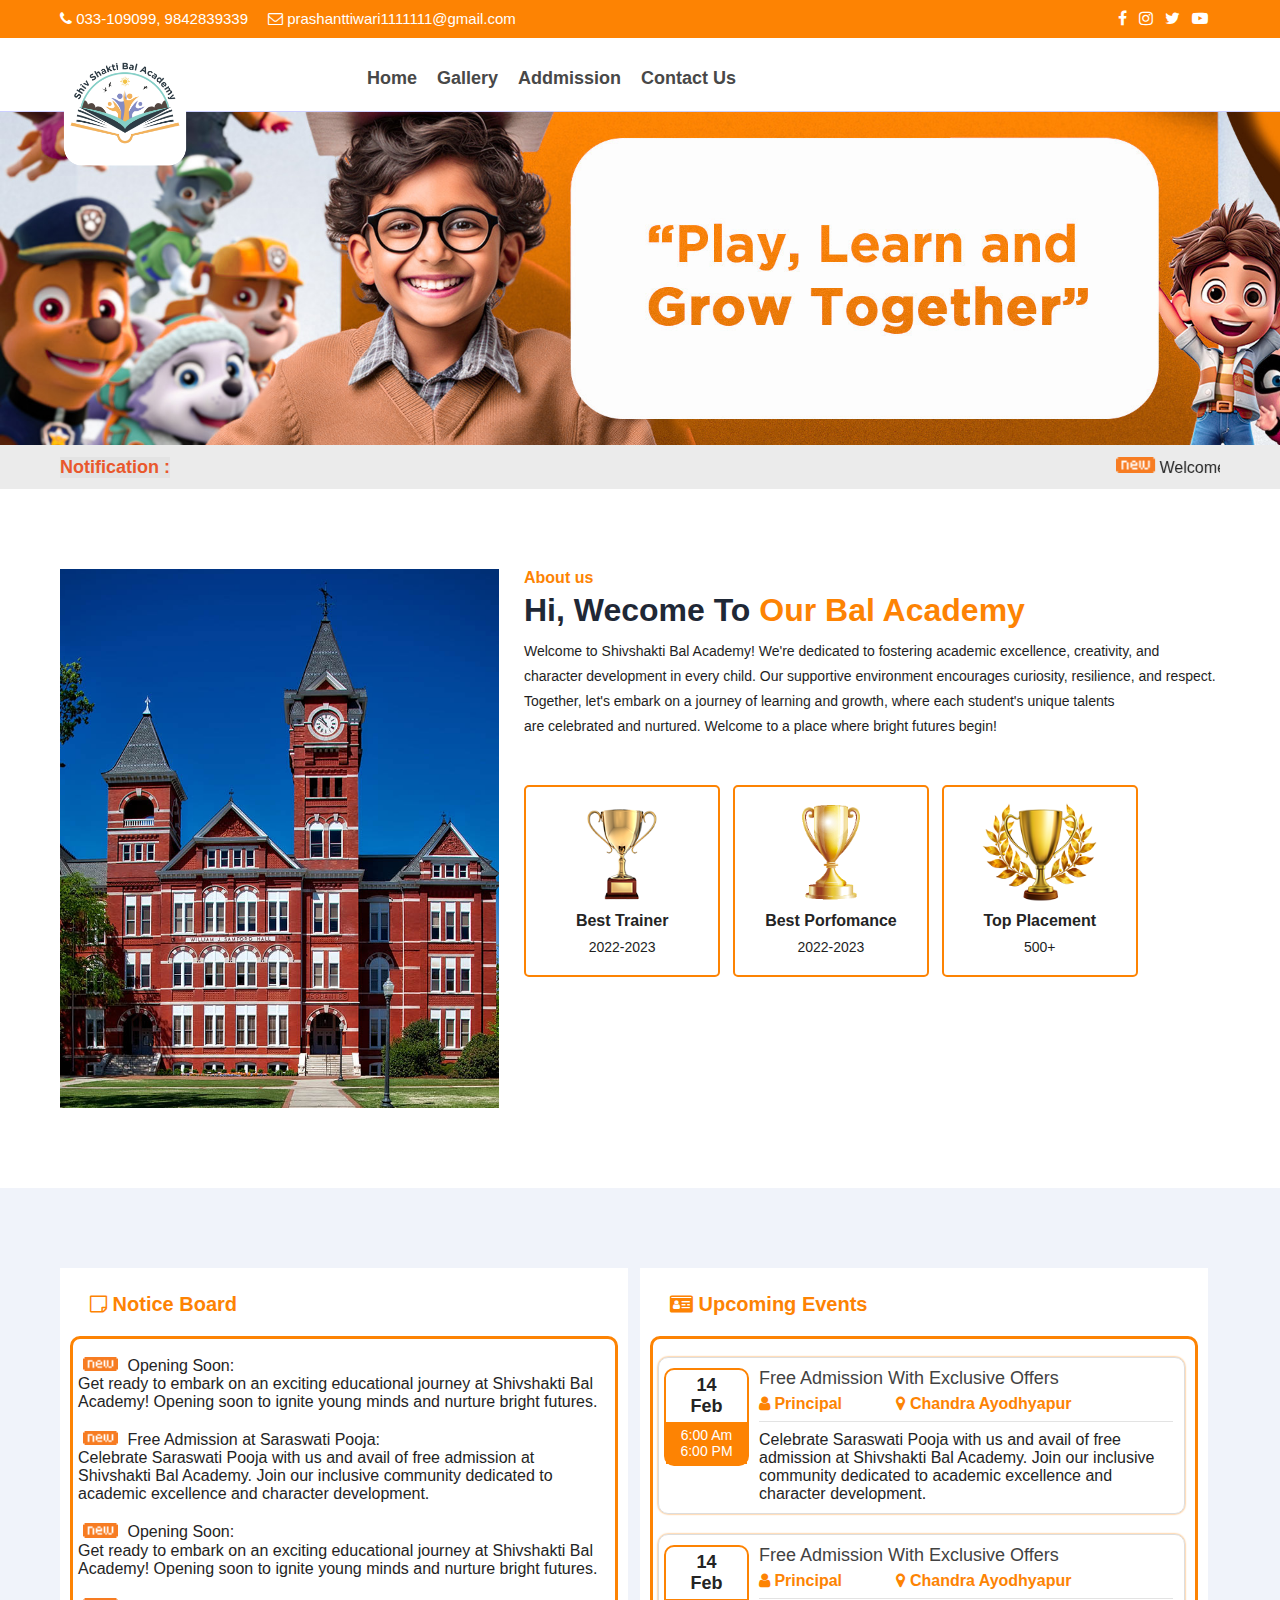
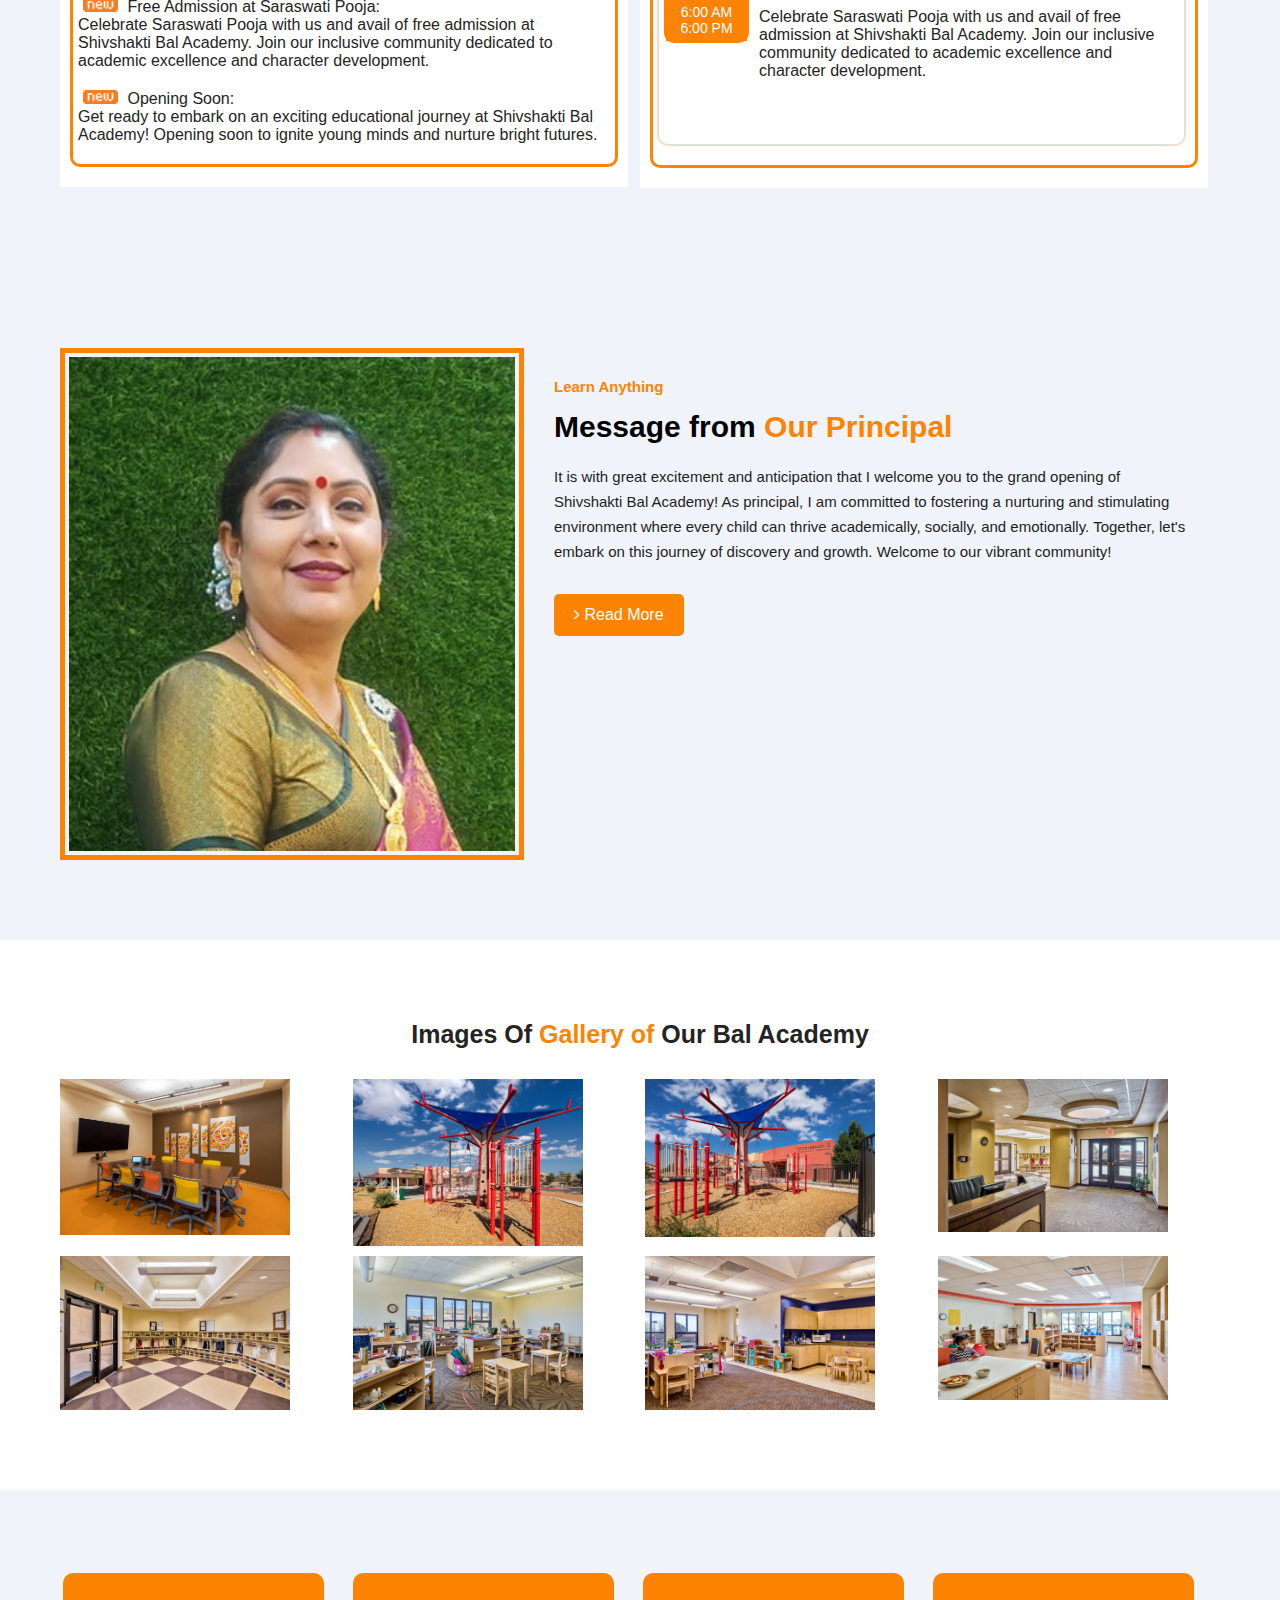
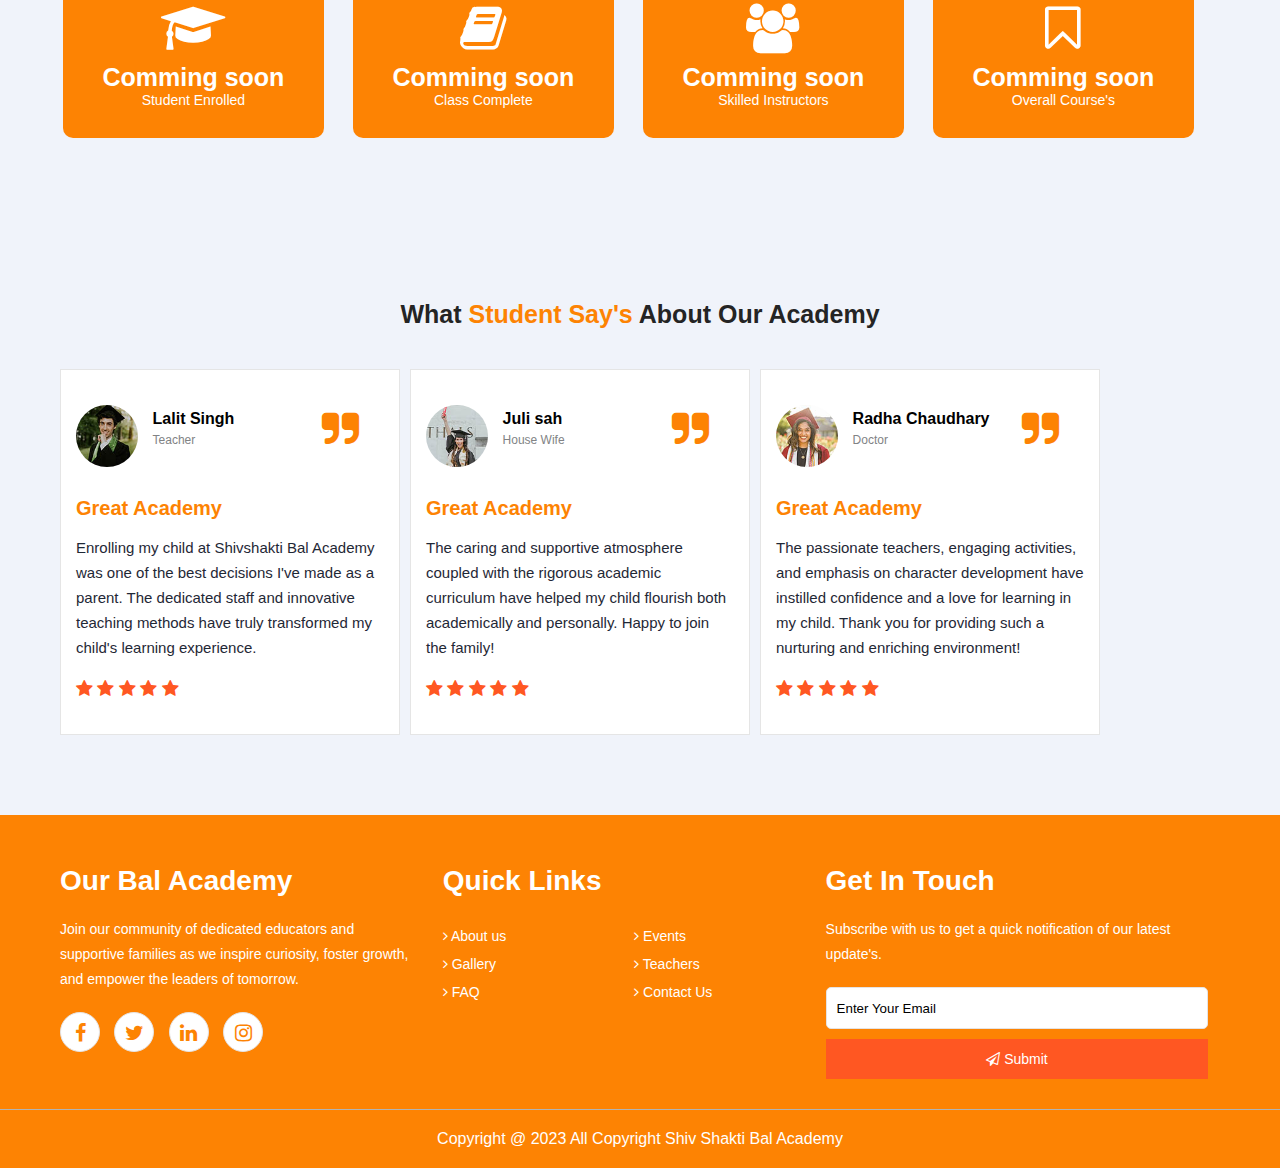
<file: index.html>
<html>
<head>
<title>ShivShakti Bal Academy</title>
<title>ShivShakti Bal Academy</title>
<link rel="shortcut icon" href="./images/logo.png" type="image/x-icon">
<link rel="stylesheet" href="https://cdnjs.cloudflare.com/ajax/libs/font-awesome/4.7.0/css/font-awesome.min.css">
<link rel="stylesheet" href="css/style.css">
</head>
<body>
<div class="header-top">
  <div class="container">
    <div class="width-50" >
      <ul class="header-left ">
        <li> <a href="#"><i class="fa fa-phone"></i></i> <span>033-109099, 9842839339</span> </a></li>
        <li><a href="#"><i class="fa fa-envelope-o"></i> <span>prashanttiwari1111111@gmail.com</span> </a></li>
      </ul>
    </div>
    <div class="width-50" >
      <ul class="header-right">
        <li><a href="https://www.facebook.com/shivshaktibalacademyfb"><i class="fa fa-facebook "></i> </a></li>
        <li><a href="https://www.instagram.com/praxant_tiwari/"><i class="fa fa-instagram"></i></a> </li>
        <li><a href="#"><i class="fa fa-twitter"></i></a></li>
        <li><a href="https://www.youtube.com/pranix"><i class="fa fa-youtube-play"></i></a></li>
      </ul>
    </div>
  </div>
</div>
<div class="width-100 ">
  <div class="container">
    <div class="header-menu">
      <div class="width-40" >
      </div>
      <div class="width-20"><img src="images/logo.png" class="logo">&nbsp;</div>
      <div class="width-40" >
        <ul style="float:right;">
          <li><a href="#">Home</a></li>
          <li><a href="galary/galary.html">Gallery</a></li>
          <li><a href="form/form.html">Addmission</a></li>
          <li><a href="contact/contact.html">Contact Us</a></li>
        </ul>
      </div>
    </div>
  </div>
</div>
<div class="width-100"><img src="images/banner.jpg" class="banner"></div>
<div class="notification">
  <div class="container"> <b>Notification : </b>
    <marquee direction="left"  scrollamount="10">
    <img src="images/new.gif"> Welcome to Shiv Shakti Bal Academy, Chandra Ayodhyapur Siraha (Nepal)  <img src="images/new.gif"> Free Admission for sarswati puja intake, Book your seat today Call at: 9842839339 <img src="images/new.gif"> Play, Learn and Grow Together!
    </marquee>
  </div>
</div>
<div class="main-section" >
  <div class="container">
    <div class="width-40">
      <div class="about-img"><img src="images/about-us.jpg"> </div>
    </div>
    <div class="width-60">
      <div class="about-detail">
        <h6>About us</h6>
        <h1>Hi, Wecome To <span>Our Bal Academy </span> </h1>
        <p>Welcome to Shivshakti Bal Academy! We're dedicated to fostering academic excellence, creativity, and character development in every child. Our supportive environment encourages curiosity, resilience, and respect. Together, let's embark on a journey of learning and growth, where each student's unique talents <br>are celebrated and nurtured. Welcome to a place where bright futures begin! </p>
       
        <div class="width-30">
          <br><br>
          <div class="about-box"> <img src="images/award-1.png">
            <h5>Best Trainer</h5>
            <p>2022-2023</p>
          </div>
        </div>
        <div class="width-30">
          <br><br>
          <div class="about-box"> <img src="images/award-2.png">
            <h5>Best Porfomance</h5>
            <p>2022-2023</p>
          </div>
        </div>
        <div class="width-30">
          <br><br>
          <div class="about-box"> <img src="images/award-3.png">
            <h5>Top Placement</h5>
            <p>500+</p>
          </div>
        </div>
      </div>
    </div>
  </div>
</div>
<div class="main-section bg-grey">
  <div class="container">
    <div class="width-50">
      <div class="notice-board-sect">
        <h2><i class="fa fa-sticky-note-o" aria-hidden="true"></i> Notice Board</h2>
        <div class="notice-board">
          <br>
          <ul>
            <li><img src="images/new.gif"> Opening Soon: <br>
                Get ready to embark on an exciting educational journey at Shivshakti Bal Academy! Opening soon to ignite young minds and nurture bright futures.
                
                </li>
            <li><img src="images/new.gif"> Free Admission at Saraswati Pooja: <br>
                Celebrate Saraswati Pooja with us and avail of free admission at Shivshakti Bal Academy. Join our inclusive community dedicated to academic excellence and character development.</li>
                <li><img src="images/new.gif"> Opening Soon: <br>
                    Get ready to embark on an exciting educational journey at Shivshakti Bal Academy! Opening soon to ignite young minds and nurture bright futures.
                    
                    </li>
                <li><img src="images/new.gif"> Free Admission at Saraswati Pooja: <br>
                    Celebrate Saraswati Pooja with us and avail of free admission at Shivshakti Bal Academy. Join our inclusive community dedicated to academic excellence and character development.</li>
                    <li><img src="images/new.gif"> Opening Soon: <br>
                        Get ready to embark on an exciting educational journey at Shivshakti Bal Academy! Opening soon to ignite young minds and nurture bright futures.
          </ul>
          </marquee>
        </div>
      </div>
    </div>
    <div class="width-50">
      <div class="notice-board-sect">
        <h2><i class="fa fa-id-card" aria-hidden="true"></i> Upcoming Events</h2>
        <div class="notice-board">
          <br>
          <ul class="event-list">
            <li>
              <div class="event-date">
                <h3>14 <br>
                  Feb</h3>
                <p>6:00 Am<br>
                  6:00 PM</p>
              </div>
              <div class="event-content">
                <h5> Free Admission With Exclusive Offers</h5>
                <a href="#"><i class="fa fa-user icon"></i></i> Principal</a> <a  href="#"><i class="fa fa-map-marker"></i> Chandra Ayodhyapur </a>
                <p>Celebrate Saraswati Pooja with us and avail of free admission at Shivshakti Bal Academy. Join our inclusive community dedicated to academic excellence and character development.</p>
              </div>
            </li>
            <li>
              <div class="event-date">
                <h3>14 <br>
                  Feb</h3>
                <p>6:00 AM<br>
                  6:00 PM</p>
              </div>
              <div class="event-content">
                <h5> Free Admission With Exclusive Offers</h5>
                <a href="#"><i class="fa fa-user icon"></i></i> Principal</a> <a  href="#"><i class="fa fa-map-marker"></i> Chandra Ayodhyapur </a>
                <p>Celebrate Saraswati Pooja with us and avail of free admission at Shivshakti Bal Academy. Join our inclusive community dedicated to academic excellence and character development.</p>
                <br><br><br>
              </div>
              </div>
            </li>
          </ul>
          </marquee>
        </div>
      </div>
    </div>
  </div>
</div>

<div class="main-section bg-grey">
  <div class="container">
    <div class="width-40">
      <div class="principal-img"> <img src="images/principal.jpg"> </div>
    </div>
    <div class="width-60">
      <div class="principal-info">
        <h6>Learn Anything</h6>
        <h1> Message from <span>Our Principal</span> </h1>
        <p>It is with great excitement and anticipation that I welcome you to the grand opening of Shivshakti Bal Academy! As principal, I am committed to fostering a nurturing and stimulating environment where every child can thrive academically, socially, and emotionally. Together, let's embark on this journey of discovery and growth. Welcome to our vibrant community!

        </P>
        <a href="#"><i class="fa fa-angle-right"></i> Read More</a> </div>
    </div>
  </div>
</div>
<div class="main-section">
  <div class="container">
    <h1 class="heading-section">Images Of <span>Gallery of</span> Our Bal Academy</h1>
    <span class="heading-border"></span>
    <div class="gallery">
      <div class="width-25"><img src="galary/galary2.png"></div>
      <div class="width-25"><img src="galary/galary3.png"></div>
      <div class="width-25"><img src="galary/galary4.png"></div>
      <div class="width-25"><img src="galary/galary5.png"></div>
      <div class="width-25"><img src="galary/galary6.png"></div>
      <div class="width-25"><img src="galary/galary7.png"></div>
      <div class="width-25"><img src="galary/galary8.png"></div>
      <div class="width-25"><img src="galary/galary9.png"></div>
    </div>
  </div>
</div>
<div class="main-section bg-grey">
  <div class="container">
    <div class="width-25">
      <div class="counter"><i class="fa fa-graduation-cap"></i>
        <h5>Comming soon</h5>
        <p>Student Enrolled</p>
      </div>
    </div>
    <div class="width-25">
      <div class="counter"><i class="fa fa-book"></i>
        <h5>Comming soon</h5>
        <p>Class Complete</p>
      </div>
    </div>
    <div class="width-25">
      <div class="counter"> <i class="fa fa-users"></i>
        <h5>Comming soon</h5>
        <p>Skilled Instructors</p>
      </div>
    </div>
    <div class="width-25">
      <div class="counter"> <i class="fa fa-bookmark-o"></i>
        <h5>Comming soon</h5>
        <p>Overall Course's</p>
      </div>
    </div>
  </div>
</div>
<div class="main-section bg-grey">
  <div class="container">
    <h2 class="heading-section"> What <span>Student Say's</span> About Our Academy</h2>
    <p class="subhead-section"></p>
      <div  class="tetimonial">
        <div class="width-100">
          <div class="width-20"> <img src="images/testimonial-1.jpg"> </div>
          <div class="width-60">
            <div class="tetimonial-user">
              <h4><strong>Lalit Singh</strong></h4>
              <p>Teacher </p>
            </div>
          </div>
          <div class="width-20"> <i class="fa fa-quote-right"></i> </DIV>
        </div>
        <div class="testimonial-comment">
          <h4 class="size">Great Academy</h4>
          <p class="paragraph1"> Enrolling my child at Shivshakti Bal Academy was one of the best decisions I've made as a parent. The dedicated staff and innovative teaching methods have truly transformed my child's learning experience.</p>
          <i class="fa fa-star star"></i> <i class="fa fa-star  star"></i> <i class="fa fa-star  star"></i> <i class="fa fa-star  star"></i> <i class="fa fa-star  star"></i> </div>
      </div>
      <div  class="tetimonial">
        <div class="width-100">
          <div class="width-20"> <img src="images/testimonial-2.jpg"> </div>
          <div class="width-60">
            <div class="tetimonial-user">
              <h4><strong>Juli sah</strong></h4>
              <p>House Wife </p>
            </div>
          </div>
          <div class="width-20"> <i class="fa fa-quote-right"></i> </DIV>
        </div>
        <div class="testimonial-comment">
          <h4 class="size">Great Academy</h4>
          <p class="paragraph1"> The caring and supportive atmosphere coupled with the rigorous academic curriculum have helped my child flourish both academically and personally. Happy to join the family! <br></p>
          <i class="fa fa-star star"></i> <i class="fa fa-star  star"></i> <i class="fa fa-star  star"></i> <i class="fa fa-star  star"></i> <i class="fa fa-star  star"></i> </div>
      </div>
 
      <div  class="tetimonial">
        <div class="width-100">
          <div class="width-20"> <img src="images/testimonial-3.jpg"> </div>
          <div class="width-60">
            <div class="tetimonial-user">
              <h4><strong>Radha Chaudhary</strong></h4>
              <p>Doctor </p>
            </div>
          </div>
          <div class="width-20"> <i class="fa fa-quote-right"></i> </DIV>
        </div>
        <div class="testimonial-comment">
          <h4 class="size">Great Academy</h4>
          <p class="paragraph1">The passionate teachers, engaging activities, and emphasis on character development have instilled confidence and a love for learning in my child. Thank you for providing such a nurturing and enriching environment!</p>
          <i class="fa fa-star star"></i> <i class="fa fa-star  star"></i> <i class="fa fa-star  star"></i> <i class="fa fa-star  star"></i> <i class="fa fa-star  star"></i> </div>
      </div>
   
    </marquee>
  </div>
</div>
<div class="footer-section">
  <div class="container ">
    <div class="width-33 footer-about">
      <h3>Our Bal Academy</h3>
      <p>Join our community of dedicated educators and supportive families as we inspire curiosity, foster growth, and empower the leaders of tomorrow.</p>
      <i class="fa fa-facebook"></i> <i class="fa fa-twitter"></i> <i class="fa fa-linkedin"></i> <i class="fa fa-instagram"></i> </div>
    <div class="width-33 quick-link">
      <h3> Quick Links</h3>
      <div class=" width-100">
        <ul>
          <li><a href="#"><i class="fa fa-angle-right"></i> About us</a></li>
          <li> <a href="#"><i class="fa fa-angle-right"></i> Events </a></li>
          <li><a href="galary/galary.html"><i class="fa fa-angle-right"></i> Gallery</a></li>
          <li ><a href="#"><i class="fa fa-angle-right"></i> Teachers </a></li>
          <li><a href="#"> <i class="fa fa-angle-right"></i> FAQ</a></li>
          <li><a href="contact/contact.html"> <i class="fa fa-angle-right"></i> Contact Us </a></li>
        </ul>
      </div>
    </div>
    <div class=" width-33 subscribe-us">
      <h3>Get In Touch</h3>
      <p> Subscribe with us to get a quick notification of our latest update's.</p>
      <input type="submit" name="learn more" value="Enter Your Email" class="">
      <button class="button2"><i class="fa fa-paper-plane-o"></i> Submit</button>
    </div>
  </div>
  <div class="copyright"> Copyright @ 2023 All Copyright Shiv Shakti Bal Academy</div>
</div>
</body>
</html>
</file>
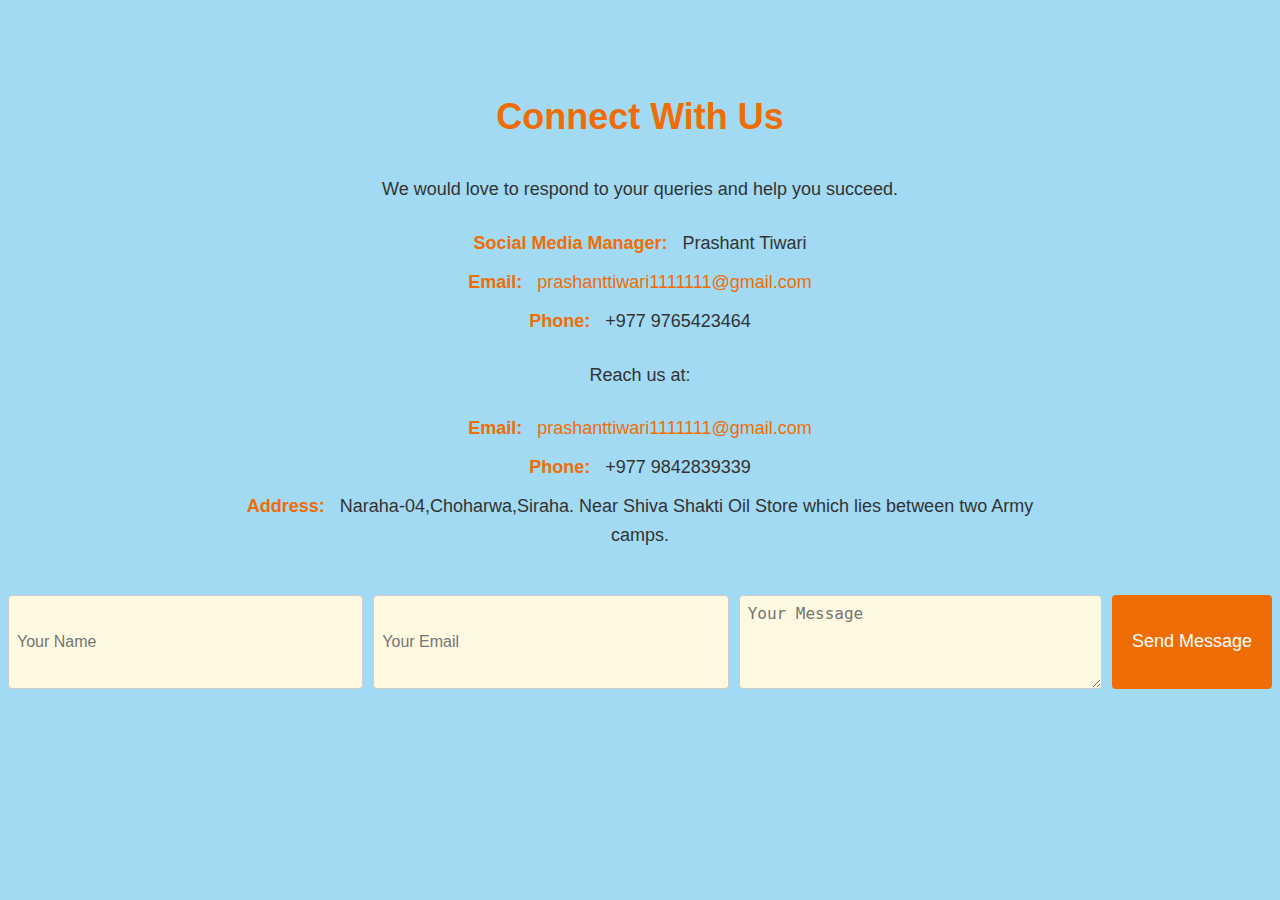
<file: contact/contact.html>
<!DOCTYPE html>
<html lang="en">
<head>
    <meta charset="UTF-8">
    <meta name="viewport" content="width=device-width, initial-scale=1.0">
    <title>Contact Us</title>
    <link rel="stylesheet" href="style2.css">
</head>
<body>
    <section id="contact-us">
        <h2>Connect With Us</h2>
        <div class="contact-info">
            <p>We would love to respond to your queries and help you succeed.</p>
            <ul>
                <li><span>Social Media Manager:</span> Prashant Tiwari</li>
                <li><span>Email:</span> <a href="mailto:prashanttiwari1111111@gmail.com">prashanttiwari1111111@gmail.com</a></li>
                <li><span>Phone:</span> +977 9765423464</li>
            </ul>
            <p>Reach us at:</p>
            <ul>
                <li><span>Email:</span> <a href="mailto:prashanttiwari1111111@gmail.com">prashanttiwari1111111@gmail.com</a></li>
                <li><span>Phone:</span> +977 9842839339</li>
                <li><span>Address:</span> Naraha-04,Choharwa,Siraha. Near Shiva Shakti Oil Store which lies between two Army camps.</li>
            </ul>
        </div>
        <form id="contact-form">
            <input type="text" id="name" placeholder="Your Name" required>
            <input type="email" id="email" placeholder="Your Email" required>
            <textarea id="message" placeholder="Your Message" rows="4" required></textarea>
            <button type="submit">Send Message</button>
        </form>
    </section>
</body>
</html>
</file>
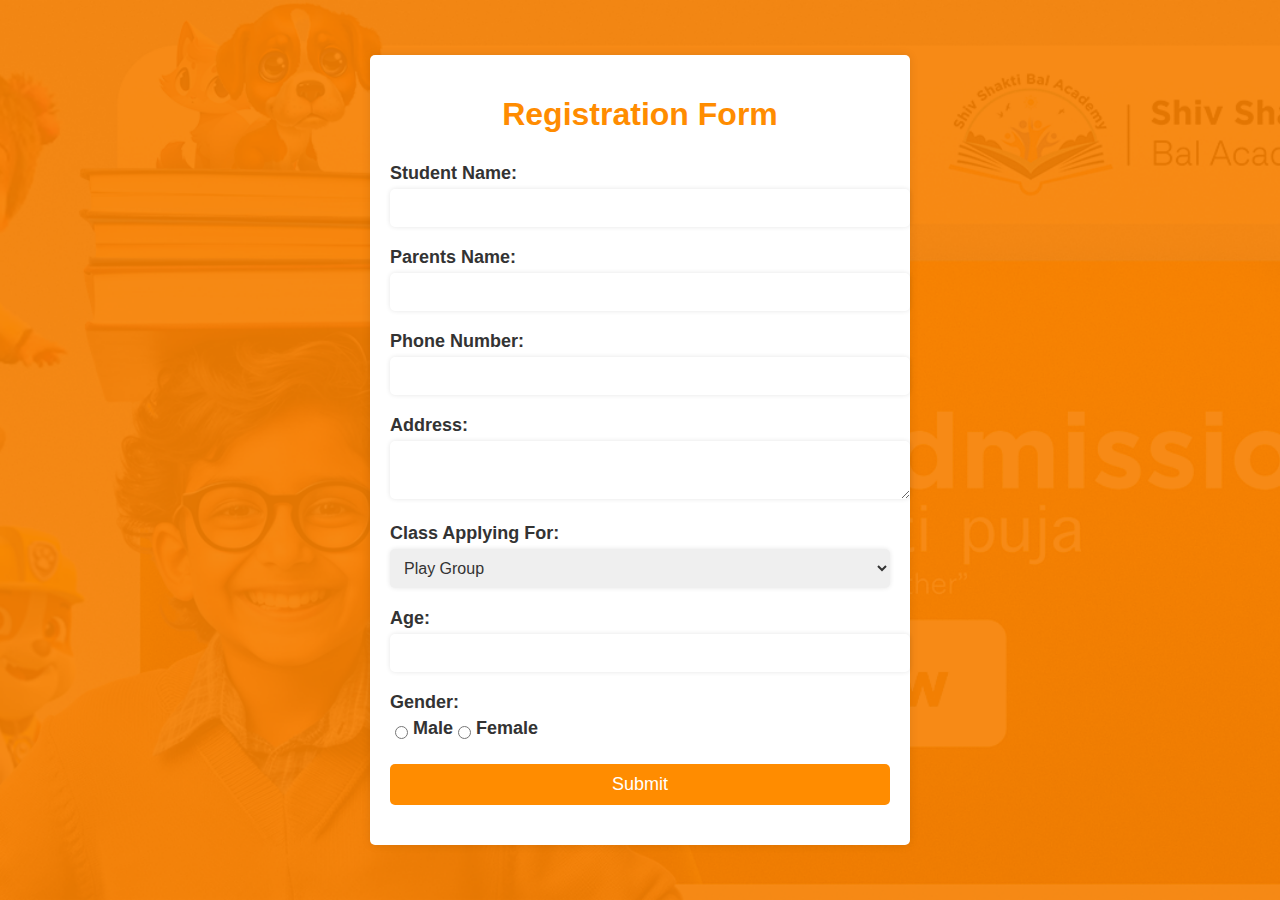
<file: form/form.html>
<!DOCTYPE html>
<html>
<head>
	<title>Kids School Registration Form</title>
  <link rel="shortcut icon" href="./images/logo.png" type="image/x-icon">
	<link rel="stylesheet" type="text/css" href="styl1.css">
</head>
<body>
	<div class="container">
		<h1>Registration Form</h1>
		<form action="https://formsubmit.co/prashanttiwari1111111@gmail.com" method="POST">
			<input type="text" name="_honey" style="display: none;">
			<input type="hidden" name="_captcha" value="false">
			<input type="hidden" name="_next" value="https://praxant-github.github.io/ssba.github.io/form/success.html">

			<div class="form-group">
				<label for="student-name" >Student Name:</label>
				<input type="text" name="Student &nbsp; Name" id="student-name" required>
			</div>
			<div class="form-group">
				<label for="parent-name">Parents Name:</label>
				<input type="text" name="Parents &nbsp; Name" id="parent-name" required>
			</div>
			<div class="form-group">
				<label for="phone-number">Phone Number:</label>
				<input type="tel" name="Phone &nbsp; Number" id="phone-number" required>
			</div>
			<div class="form-group">
				<label for="address">Address:</label>
				<textarea id="address" name="Address" required></textarea>
			</div>
			<div class="form-group">
				<label for="class-applying">Class Applying For:</label>
				<select id="class-applying" name="Grade &nbsp; Applying &nbsp; For:  required>
					<option value="select">Select Class</option>
					<option value="PlayGroup">Play Group</option>
					<option value="Nursery">Nursery</option>
					<option value="LKG">LKG</option>
					<option value="UKG">UKG</option>
				</select>
			</div>
			<div class="form-group">
				<label for="age" name="Age">Age:</label>
				<input type="number" id="age" required>
			</div>
			<div class="form-group">
				<label for="Gender" name="Gender">Gender:</label>
				<div class="radio-group">
					<input type="radio" id="male" name="Gender" value="male" required>
					<label for="male">Male</label>
					<input type="radio" id="female" name="Gender" value="female" required>
					<label for="female">Female</label>
				</div>
			</div>
			<div class="form-group">
				<input type="submit" value="Submit">
			</div>
		</form>
	</div>
</body>
</html>
</file>
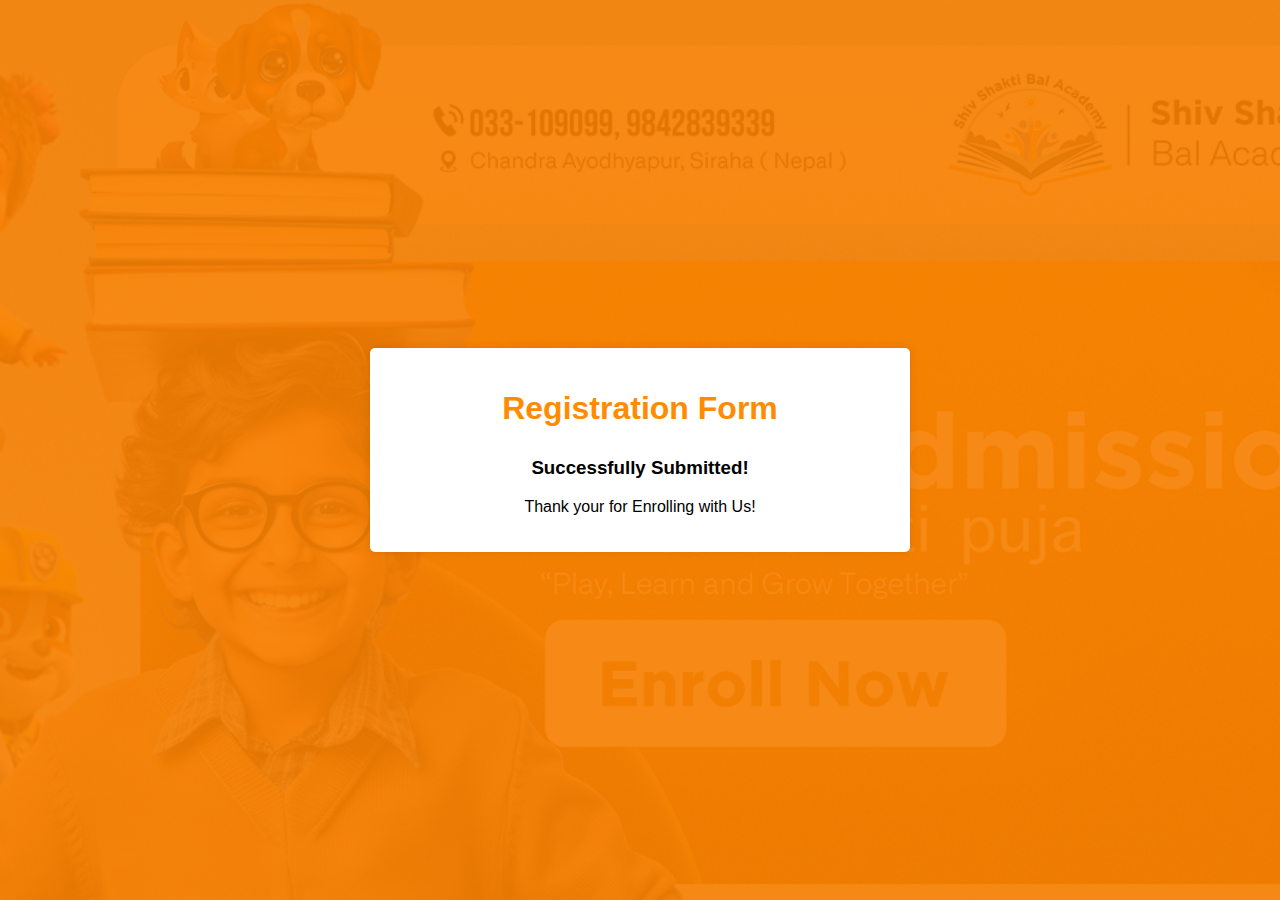
<file: form/success.html>
<!DOCTYPE html>
<html>
<head>
	<title>Kids School Registration Form</title>
  <link rel="shortcut icon" href="./images/logo.png" type="image/x-icon">
	<link rel="stylesheet" type="text/css" href="styl1.css">
</head>
<body>
	<div class="container">
		<h1>Registration Form</h1>
		<div>
      <h3>Successfully Submitted!</h3>
      <p>Thank your for Enrolling with Us!</p>
    </div>
		</form>
	</div>
</body>
</html>
</file>
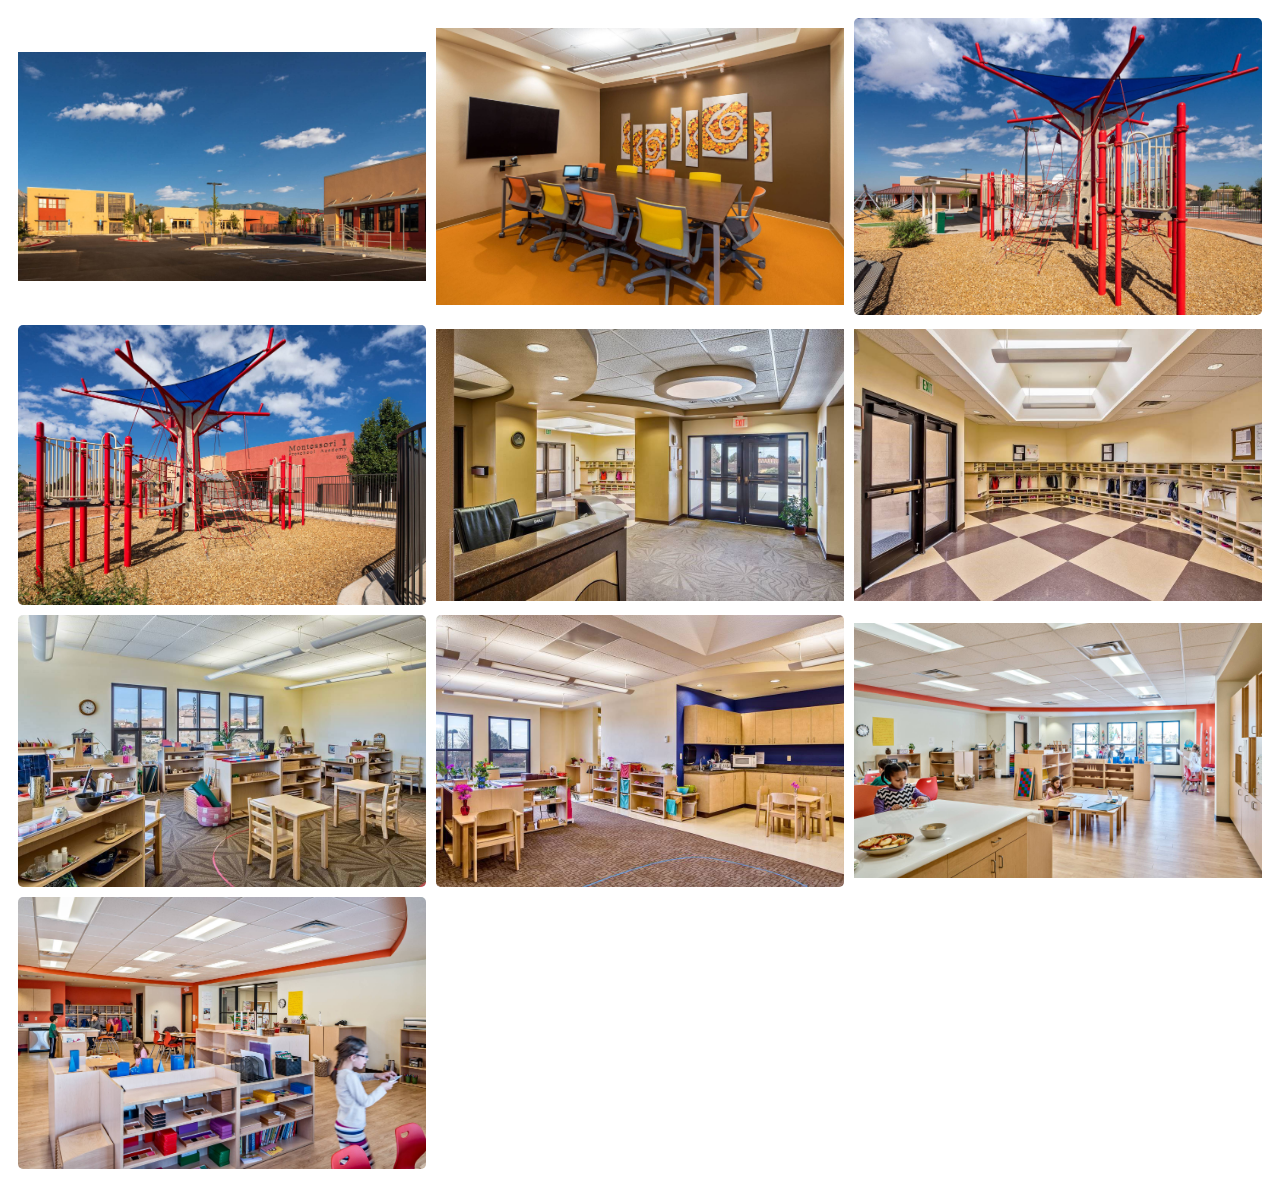
<file: galary/galary.html>
<!DOCTYPE html>
<html lang="en">
<head>
    <meta charset="UTF-8">
    <meta name="viewport" content="width=device-width, initial-scale=1.0">
    <title>galary</title>
    <link rel="stylesheet" href="style3.css">
</head>
<body>
    <div class="gallery1">
        <div class="galary"><img src="galary1.png"></div>
        <div class="galary"><img src="galary2.png"></div>
        <div class="galary"><img src="galary3.png"></div>
        <div class="galary"><img src="galary4.png"></div>
        <div class="galary"><img src="galary5.png"></div>
        <div class="galary"><img src="galary6.png"></div>
        <div class="galary"><img src="galary7.png"></div>
        <div class="galary"><img src="galary8.png"></div>
        <div class="galary"><img src="galary9.png"></div>
        <div class="galary"><img src="galary10.png"></div>

      </div>
</body>
</html>
</file>
<file: css/style.css>
html, body {
	font-family: Roboto, sans-serif, arial;
	font-size: 14px;
	color: #242424;
	font-weight: 400;
}
html {
	-webkit-text-size-adjust:100%;
	-ms-text-size-adjust:100%;
	font-size:10px;
	-webkit-tap-highlight-color:transparent
}
* {
	margin:0px;
	padding:0px;
	-webkit-box-sizing:border-box;
	-moz-box-sizing:border-box;
	box-sizing:border-box;
	margin:0;
	padding:0;
	outline:0
}
.container {
	width:1150px;
	margin:0px auto;
	display:table;
}
.width-100 {
	width:100%;
	float:left;
}
.width-50 {
	width:50%;
	float:left;
}
.width-25 {
	width:25%;
	float:left;
}
.width-75 {
	width:75%;
	float:left;
}
.width-80 {
	width:80%;
	float:left;
}
.width-60 {
	width:60%;
	float:left;
}
.width-40 {
	width:40%;
	float:left;
}
.width-33 {
	width:33%;
	float:left;
}
.width-30 {
	width:30%;
	float:left;
}
.width-20 {
	width:20%;
	float:left;
}
.main-section {
	width:100%;
	float:left;
	padding-top:80px;
	padding-bottom:80px;
}
.bg-grey {
	background:#f0f3fa;
}
.heading-section {
	font-size: 25px;
	text-align: center;
}
.heading-section span {
	color: #fd8303;
}
.subhead-section {
	font-size: 16px;
	text-align: center;
	margin-bottom: 40px;
}
/* HEADER TOP SECTION HEADER TOP SECTION HEADER TOP SECTION HEADER TOP SECTION HEADER TOP SECTION HEADER TOP SECTION */
.header-top {
	background: #fd8303;
	width: 100%;
	float: left;
}
.header-left {
	list-style:none;
	float:left;
}
.header-left li {
	float: left;
	padding: 10px 0px;
	margin-right: 20px;
}
.header-left li a {
	font-size:15px;
	color:#ffffff;
	text-decoration:none;
}
.header-right {
	list-style:none;
	float:right;
}
.header-right li {
	float:left;
	padding: 10px 0px;
	margin-right:12px;
}
.header-right li a {
	font-size:16px;
	color:#ffffff;
	text-decoration:none;
}
/* HEADER MENU SECTION HEADER MENU SECTION HEADER MENU SECTION HEADER MENU SECTION HEADER MENU SECTION HEADER MENU SECTION */
.header-menu {
	width: 100%;
	float: left;
	position: relative;
	padding:10px 0px 2px 0px;
}
.logo {
	position: absolute;
	height:130px;
	width: auto;
	top: 0px;
}
.header-menu ul {
	list-style:none;
	float:left;
}
.header-menu ul li {
	float:left;
	color:black;
	margin: 20px 20px 20px 0px;
}
.header-menu ul li a {
	text-decoration: none;
	font-weight:600;
	font-size: 18px;
	color: #484848;
}
/* BANNER SECTION BANNER SECTION BANNER SECTION BANNER SECTION BANNER SECTION BANNER SECTION BANNER SECTION BANNER SECTION BANNER SECTION  */
.banner {
	width:100%;
	border-top:1px solid #cccfff;
}
/* NOTIFICATION SECTION NOTIFICATION SECTION NOTIFICATION SECTION NOTIFICATION SECTION NOTIFICATION SECTION NOTIFICATION SECTION */
.notification {
	width: 100%;
	float: left;
	padding: 12px;
	background: #ebebeb;
}
.notification b {
	color: #e9582d;
	font-size: 18px;
	float: left;
	position: absolute;
	background: #e3e3e3;
	z-index: 9999;
}
.notification marquee {
	list-style:none;
	font-size: 16px;
}
.notification marquee img {
	height:16px;
}
/* ABOUT US SECTION ABOUT US SECTION ABOUT US SECTION ABOUT US SECTION ABOUT US SECTION ABOUT US SECTION ABOUT US SECTION ABOUT US SECTION   */
.about-img img {
	width:100%;
	padding:0px 25px 0px 0px;
}
.about-detail h6 {
	font-size:16px;
	color: #fd8303;
}
.about-detail h1 {
	font-size: 32px;
	margin:5px 0px 10px 0px;
	color: #1f2836;
}
.about-detail h1 span {
	color: #fd8303;
}
.about-detail p {
	font-size: 14px;
	line-height: 25px;
	color: #1e1e1e;
}
.about-box {
	width:94%;
	float: left;
	margin-right: 1%;
	border-radius:5px;
	padding: 15px 15px;
	text-align:center;
	margin-top:10px;
	border: 2px solid #fd8303;
}
.about-box img {
	height:100px;
}
.about-box h5 {
	font-size: 16px;
	margin-top:10px;
	margin-bottom: 5px;
}
/* NOTICE BOARD SECTION NOTICE BOARD SECTION NOTICE BOARD SECTION NOTICE BOARD SECTION NOTICE BOARD SECTION NOTICE BOARD SECTION NOTICE BOARD SECTION   */
.notice-board-sect {
	background: #fff;
	float: left;
	margin: 0px auto;
	display: table;
	width: 98%;
	padding: 15px 10px 20px 10px;
}
.notice-board-sect h2 {
	font-size: 20px;
	text-align: left;
	padding: 10px 10px 10px 20px;
	width: 100%;
	float: left;
	color: #fd8303;
}
.notice-board {
	width: 100%;
	float: left;
	border:3px solid #fd8303;
	margin-top: 10px;
	border-radius: 10px;
}
.notice-board ul {
	list-style:none;
	width: 100%;
	float:left;
	padding:0px 10px 0px 5px;
}
.notice-board ul li {
	width: 100%;
	float:left;
	font-size: 16px;
	margin-bottom:20px;
}
.notice-board img {
	margin-right: 5px;
	margin-left: 5px;
	width:35px;
}
.event-list {
	width: 100%;
	float: left;
	padding:0px;
}
.event-list li {
	width: 100%;
	float: left;
	box-shadow: 0px 0px 2px 0px #fd8303;
	margin-bottom: 20px;
	list-style: none;
	padding: 10px 6px 10px 5px;
	border: 1px solid #dddddd;
	border-radius: 10px;
}
.event-date {
	float: left;
	width:85px;
	text-align: center;
	border:2px solid #fd8303;
	padding-top: 5px;
	border-radius: 10px;
}
.event-date h3 {
	font-size: 18px;
	padding-top: 0px;
}
.event-date p {
	font-size: 14px;
	background: #fd8303;
	color: #fff;
	padding: 5px;
	margin-top: 5px;
}
.event-content {
	float: left;
	width: calc(100% - 90px);
	padding: 0px 0px 0px 10px;
}
.event-content h5 {
	font-size:18px;
	margin-bottom: 6px;
	color: #424242;
	font-weight: 500;
}
.event-content a {
	color: #fd8303;
	text-decoration: none;
	font-weight: bold;
	margin-right: 50px;
}
.event-content p {
	font-size: 16px;
	border-top: 1px solid #e3e3e3;
	margin-top: 8px;
	padding-top: 9px;
}
/* COURSE LIST SECTION COURSE LIST SECTION COURSE LIST SECTION COURSE LIST SECTION COURSE LIST SECTION COURSE LIST SECTION COURSE LIST SECTION   */
.course-list {
	width: 100%;
	float:left;
	padding:0px;
	list-style:none;
}
.course-list li {
	width: 23%;
	float: left;
	list-style: none;
	text-align: center;
	padding: 20px 2px;
	margin:1%;
	border-radius:10px;
}
.course-list p {
	color:#000;
	font-size:18px;
	margin-top:10px;
	color: #fff;
}
.course-list i {
	font-size:38px;
	color: #fff;
}
 ul.course-list li:nth-child(1) {
 background: #fd8303;
}
ul.course-list li:nth-child(2) {
 background: #ff5722;
}
ul.course-list li:nth-child(3) {
 background: #8bc34a;
}
ul.course-list li:nth-child(4) {
 background: #ff9800;
}
/* PRINCIPAL SECTION   PRINCIPAL SECTION   PRINCIPAL SECTION   PRINCIPAL SECTION   PRINCIPAL SECTION   PRINCIPAL SECTION   PRINCIPAL SECTION   */
.principal-img img {
	width:100%;
	border:5px solid #fd8303;
	padding:4px
}
.principal-info {
	width: 100%;
	float: left;
	padding:30px;
}
.principal-info h6 {
	font-size: 15px;
	margin-bottom: 15px;
	color: #fd8303;
}
.principal-info h1 {
	color: black;
	font-size: 30px;
	margin-bottom: 20px;
}
.principal-info h1 span {
	color: #fd8303;
}
.principal-info h5 {
	font-size: 16px;
	margin-bottom: 30px;
	font-weight: 400;
	color:#585858;
}
.principal-info p {
	font-size: 15px;
	margin-bottom: 30px;
	line-height: 25px;
	color:#1e1e1e;
}
.principal-info a {
	background: #fd8303;
	text-decoration: none;
	color: #fff;
	padding: 12px 20px;
	float: left;
	border-radius: 5px;
}
/* GALLERY SECTION  GALLERY SECTION  GALLERY SECTION  GALLERY SECTION  GALLERY SECTION  GALLERY SECTION  GALLERY SECTION  GALLERY SECTION  */
.gallery {
	width: 100%;
	margin-top: 30px;
	display: grid;
	grid-template-columns: repeat(4, 1fr); /* Change this value to adjust the number of columns */
	grid-gap: 10px; /* This sets the gap between the grid items */
}
.gallery img {
	height: auto;
	width: 230px;
}
/* PRINCIPAL SECTION   PRINCIPAL SECTION   PRINCIPAL SECTION   PRINCIPAL SECTION   PRINCIPAL SECTION   PRINCIPAL SECTION   PRINCIPAL SECTION   */
.counter {
	text-align: center;
	padding: 30px 20px 30px 20px;
	width: 90%;
	margin: 1%;
	background: #fd8303;
	color: #fff;
	border-radius:10px;
}
.counter i {
	font-size:50px;
}
.counter h5 {
	font-size: 25px;
	margin-top: 10px;
}
.counter p {
	font-size:14px;
}
/* PLACEMENT SECTION PLACEMENT SECTION PLACEMENT SECTION PLACEMENT SECTION PLACEMENT SECTION PLACEMENT SECTION PLACEMENT SECTION PLACEMENT SECTION*/

.placement p {
	font-size: 16px;
	color: #2a2a2a;
	line-height: 30px;
}
.placement ul {
	width: 100%;
	float: left;
	list-style:none;
	padding:0px;
	margin-top: 20px;
}
.placement ul li {
	width: 24%;
	float: left;
	margin-right: 1%;
}
.placement ul li img {
	width: 100%;
	border: 1px solid darkgrey;
}
.placement-img {
	width:100%;
	padding:0px 30px 30px 30px;
}
/* TESTIMONIAL SECTION TESTIMONIAL SECTION TESTIMONIAL SECTION TESTIMONIAL SECTION TESTIMONIAL SECTION TESTIMONIAL SECTION TESTIMONIAL SECTION */
.tetimonial {
	width: 340px;
	background: white;
	border: 1px solid rgb(0 0 0/10%);
	padding: 35px 15px;
	float: left;
	margin-right:10px;
	
}
.tetimonial img {
	border-radius:50px;
	width:100%;
}
.tetimonial-user {
	padding-left: 15px;
	padding-top: 5px;
}
.tetimonial-user h4 {
	font-size: 16px;
	color: black;
	margin-bottom: 5px;
}
.tetimonial-user p {
	color: #818385;
	font-size: 12px;
}
.tetimonial .fa-quote-right {
	font-size:40px;
	margin-top: 5px;
	color:#fd8303;
}
.testimonial-comment {
	width: 100%;
	float: left;
	margin-top: 30px;
}
.testimonial-comment h4 {
	color: #fd8303;
	font-size: 20px;
	margin-bottom:15px;
}
.testimonial-comment p {
	font-size: 15px;
	margin-bottom:20px;
	;
	line-height: 25px;
	color:#1f2836;
}
.testimonial-comment i {
	color:#ff5722;
	font-size:18px;
}
/* FOOTER SECTION FOOTER SECTION FOOTER SECTION FOOTER SECTION FOOTER SECTION FOOTER SECTION FOOTER SECTION FOOTER SECTION FOOTER SECTION  */
.footer-section {
	padding-top: 50px;
	padding-bottom:20px;
	background: #fd8303;
	width: 100%;
	float: left;
}
.footer-section h3 {
	font-size:28px;
	color:#fff;
}
.footer-section p {
	font-size: 14px;
	line-height: 25px;
	color: #fff;
	margin-top: 20px;
	padding: 0px 30px 0px 0px;
}
.footer-about i {
	border: 1px solid #e5e3e3;
	font-size: 20px;
	margin-right: 10px;
	margin-top:20px;
	background: #fff;
	border-radius: 50%;
	height: 40px;
	width: 40px;
	text-align: center;
	line-height: 40px;
	color: #fd8303;
}
.quick-link ul {
	margin-top:30px;
	list-style:none;
	float:left;
	width: 100%;
}
.quick-link li {
	width: 50%;
	float:left;
	margin-bottom: 10px;
}
.quick-link li a {
	font-size:14px;
	color:#fff;
	text-decoration:none;
}
.subscribe-us input {
	margin-top:20px;
	padding: 10px;
	border: 1px solid #e5e3e3;
	border-radius: 5px;
	width: 100%;
	color: #000000;
	text-align: left;
	background: #fff;
	height: 42px;
}
.subscribe-us button {
	padding: 12px;
	background: #ff5722;
	color: white;
	font-size: 14px;
	width: 100%;
	float: left;
	margin-top: 10px;
	border: none;
}
.copyright {
	text-align: center;
	border-top: 1px solid #b3b3b3;
	margin-top: 30px;
	padding-top:20px;
	color: #fff;
}
@media screen and (max-width: 768px) {
  .header-menu ul li {
    display: block;
    margin-left: 0;
  }
}

/* General styles */

/* Define a breakpoint for mobile devices */
@media (max-width: 768px) {
  .container {
    width: 100%;
    padding: 0 20px; /* Adjust padding for smaller screens */
  }

  .width-100, .width-50, .width-25, .width-75, .width-80, .width-60, .width-40, .width-33, .width-30, .width-20 {
    width: 100%;
    float: none; /* Remove floating for full-width elements */
  }

  .header-left, .header-right, .header-menu ul, .about-detail, .principal-info, .notice-board-sect, .tetimonial, .footer-about, .quick-link ul, .subscribe-us input, .subscribe-us button {
    text-align: center; /* Center align text for better readability on small screens */
  }

  .logo {
    height: auto;
    width: 100%; /* Make the logo responsive */
    position: static;
    margin-bottom: 20px; /* Add some spacing below the logo */
  }

  .header-left li, .header-right li {
    display: block; /* Display list items vertically on smaller screens */
    margin: 10px auto; /* Add margin for better spacing */
  }

  .header-menu ul li {
    margin: 0 10px; /* Adjust margin for better spacing */
  }

  .about-img img {
    width: 100%; /* Make the about image responsive */
    padding: 0; /* Remove padding */
  }

  .about-detail h1 {
    font-size: 26px; /* Decrease font size for better readability */
  }

  .about-box {
    width: 90%; /* Adjust width for better spacing */
    margin-right: 5%; /* Adjust margin for better spacing */
  }

  .notice-board-sect h2, .placement p, .tetimonial-user h4 {
    font-size: 18px; /* Adjust font size for better readability */
  }

  .notification marquee, .notice-board ul, .event-list, .testimonial-comment, .footer-section p {
    font-size: 14px; /* Adjust font size for better readability */
  }

  .gallery img {
    width: 100%; /* Make gallery images responsive */
  }

  .counter {
    width: 90%; /* Adjust width for better spacing */
    margin: 0 auto; /* Center the element */
  }

  .tetimonial {
    width: 90%; /* Adjust width for better spacing */
    margin: 0 auto; /* Center the element */
    margin-bottom: 20px; /* Add some bottom margin */
  }

  .footer-section {
    padding: 30px 20px; /* Adjust padding for better spacing */
  }
}

/* Desktop styles */
@media (min-width: 769px) {
  /* Add your desktop-specific styles here */
}
/* General styles */

/* Apply box-sizing: border-box to all elements */
* {
  box-sizing: border-box;
}

/* Set default margin and padding to 0 for all elements */
body, h1, h2, h3, h4, h5, h6, p, ul, ol, li {
  margin: 0;
  padding: 0;
}

/* Set font family and size */
body {
  font-family: Arial, sans-serif;
  font-size: 16px;
}

.container {
  width: 100%;
  max-width: 1200px; /* Set maximum width */
  margin: 0 auto; /* Center container */
  padding: 0 20px; /* Add padding on the sides */
}

.header {
  background-color: #333;
  color: #fff;
  padding: 20px;
  text-align: center;
}

.header h1 {
  margin-bottom: 10px;
}

.navbar {
  display: flex;
  justify-content: center;
  margin-top: 20px;
}

.navbar ul {
  list-style-type: none;
}

.navbar ul li {
  margin: 0 10px;
}

.main-content {
  padding: 20px;
}

.main-content h2 {
  margin-bottom: 10px;
}

.main-content p {
  margin-bottom: 20px;
}

.footer {
  background-color: #333;
  color: #fff;
  padding: 20px;
  text-align: center;
}

/* Responsive styles */

@media (max-width: 768px) {
  .header {
    padding: 10px;
  }

  .navbar {
    flex-direction: column;
  }

  .navbar ul li {
    margin: 10px 0;
  }
}

/* Desktop styles */
@media (min-width: 800px) {
  .header {
    padding: 30px;
  }

  .navbar {
    justify-content: flex-end;
  }

  .navbar ul {
    display: flex;
  }

  .navbar ul li {
    margin: 0 10px;
  }
}
</file>
<file: contact/style2.css>
body {
    font-family: Arial, sans-serif;
    line-height: 1.6;
    color: #333;
    background-color: #a1daf2;
  }
  
  #contact-us {
    padding: 50px 0;
    text-align: center;
  }
  
  #contact-us h2 {
    margin-bottom: 30px;
    font-size: 36px;
    font-weight: bold;
    color: #F06D06;
  }
  
  .contact-info {
    max-width: 800px;
    margin: 0 auto;
    font-size: 18px;
    color: #333;
  }
  
  .contact-info ul {
    list-style: none;
    padding: 0;
    margin: 20px 0;
  }
  
  .contact-info li {
    padding: 5px 0;
  }
  
  .contact-info span {
    font-weight: bold;
    margin-right: 10px;
    color: #F06D06;
  }
  
  .contact-info a {
    color: #F06D06;
    text-decoration: none;
  }
  
  .contact-info a:hover {
    text-decoration: underline;
  }
  
  #contact-form {
    display: flex;
    flex-wrap: wrap;
    gap: 10px;
    justify-content: center;
    margin-top: 40px;
  }
  
  #contact-form input,
  #contact-form textarea {
    flex-grow: 1;
    padding: 8px;
    border: 1px solid #ccc;
    border-radius: 4px;
    font-size: 16px;
    min-width: 300px;
    background-color: #FFF9E1;
  }
  
  #contact-form textarea {
    resize: vertical;
  }
  
  #contact-form button {
    padding: 10px 20px;
    background-color: #F06D06;
    border: none;
    border-radius: 4px;
    color: #fff;
    font-size: 18px;
    cursor: pointer;
  }
  
  #contact-form button:hover {
    background-color: #DA5B03;
  }
</file>
<file: form/styl1.css>
body {
	background: linear-gradient(to right, #ff8c00, #ffaf00);
	font-family: 'Open Sans', sans-serif;
  background-image: url("bg.png"); /* Add subtle image */
  background-position: center; /* Center the image */
  background-repeat: no-repeat; /* Don't repeat the image */
  background-size: cover; /* Cover the entire background */
  font-family: 'Arial', sans-serif;
  display: flex;
  justify-content: center;
  align-items: center;
  height: 100vh;
  margin: 0;
  color: rgb(0, 0, 0); /* Text color */
}

.container {
	width: 500px;
	margin: 0 auto;
	padding: 20px;
	background-color: #fff;
	border-radius: 5px;
	box-shadow: 0px 0px 10px rgba(0, 0, 0, 0.1);
}

h1 {
	font-size: 32px;
	font-weight: bold;
	color: #ff8c00;
	text-align: center;
	margin-bottom: 30px;
}

.form-group {
	margin-bottom: 20px;
}

label {
	font-size: 18px;
	font-weight: bold;
	color: #333;
	display: block;
	margin-bottom: 5px;
}

input[type="text"],
input[type="tel"],
input[type="number"],
textarea {
	width: 100%;
	padding: 10px;
	border: none;
	border-radius: 5px;
	box-shadow: 0px 0px 5px rgba(0, 0, 0, 0.1);
	font-size: 16px;
	color: #333;
}

select {
	width: 100%;
	padding: 10px;
	border: none;
	border-radius: 5px;
	box-shadow: 0px 0px 5px rgba(0, 0, 0, 0.1);
	font-size: 16px;
	color: #333;
}

.radio-group {
	display: flex;
	align-items: center;
	margin-bottom: 10px;
}

input[type="radio"] {
	margin-right: 5px;
}

input[type="submit"] {
	width: 100%;
	padding: 10px;
	background-color: #ff8c00;
	border: none;
	border-radius: 5px;
	color: #fff;
	font-size: 18px;
	cursor: pointer;
	transition: background-color 0.3s ease;
}

input[type="submit"]:hover {
	background-color: #ff6f00;
}
p{
	text-align: center;
}
h3{
	text-align: center;
}
</file>
<file: galary/style3.css>
.gallery1{
	display: grid;
	grid-template-columns: repeat(3,1fr);
	grid-gap: 10px;
	padding: 10px;
}
.galary{
	display: flex;
	justify-content: center;
	align-items: center;
	overflow: hidden;
	border: 2px #0a010a;
	border-radius: 5px;
}
.galary img{
	max-width: 100%;
	max-height: 100%;

}
.galary:hover{
	box-shadow: 0 0 10px rgba(0,0,0,0.5);
	transform: scale(1.1);
	transition: all 0.3sec ease;
	
}
</file>
